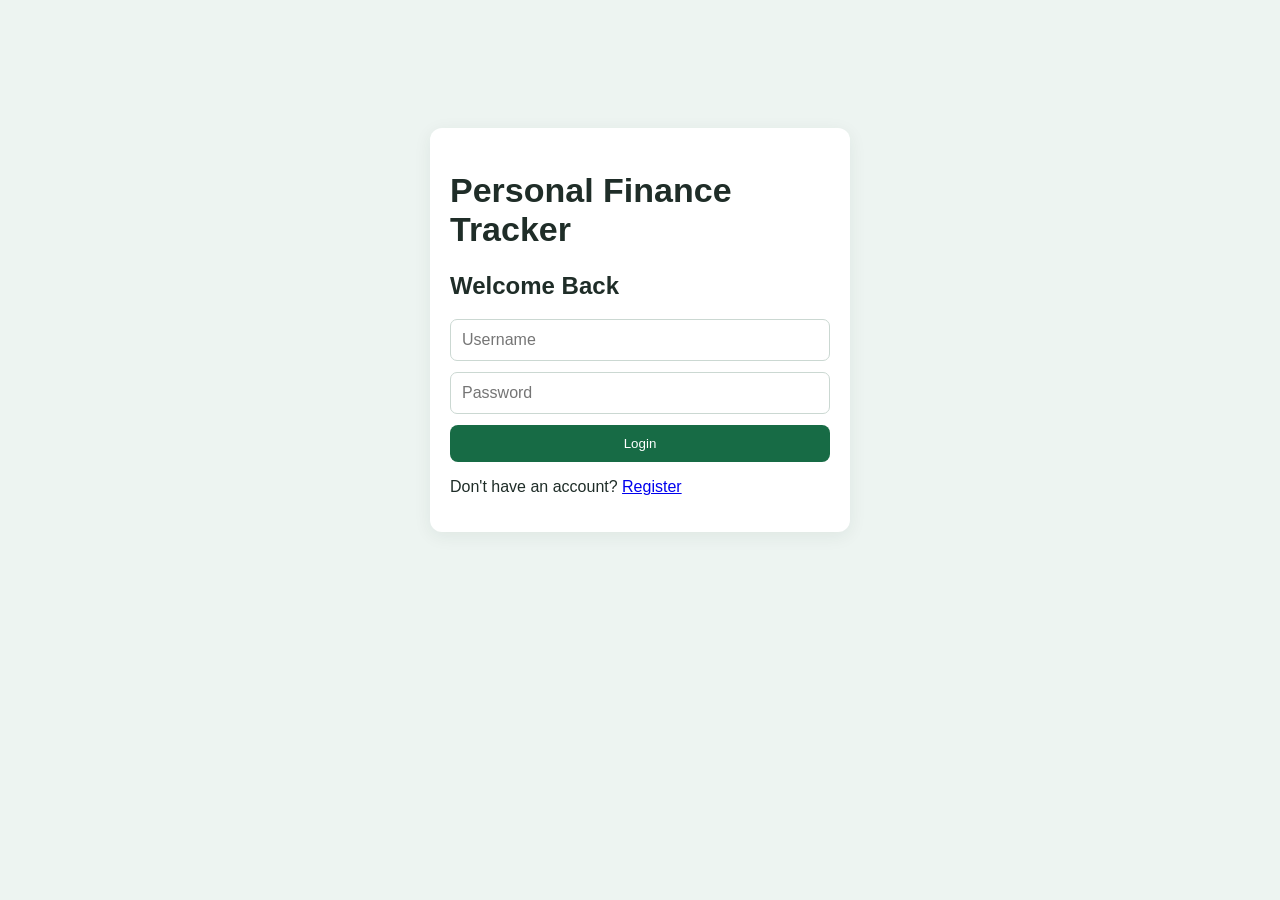
<file: index.html>
<!DOCTYPE html>
<html lang="en">

<head>
    <meta charset="UTF-8">
    <meta name="viewport" content="width=device-width,initial-scale=1">
    <title>Personal Finance Tracker</title>
    <link rel="stylesheet" href="style.css">
</head>

<body>
    <nav><b> Personal Finance Tracker</b>
        <div><a href="index.html">Dashboard</a><a href="history.html">Transactions</a><a
                href="reports.html">Reports</a><a href="settings.html">Settings</a><a href="#" id="logout">Logout</a>
        </div>
    </nav>
    <main>
        <h1>Dashboard</h1>
        <p>Welcome, <b id="user"></b> 👋</p>
        <div id="alerts"></div>
        <div class="cards">
            <div><small>Total Income</small><strong id="income">₹0.00</strong></div>
            <div><small>Total Expense</small><strong id="expense">₹0.00</strong></div>
            <div><small>Balance</small><strong id="balance">₹0.00</strong></div>
            <div><small>This Month Expense</small><strong id="month">₹0.00</strong></div>
        </div>
        <div class="grid">
            <section class="panel">
                <h2>Add Transaction</h2>
                <form id="form"><input id="date" type="date" required><input id="desc" placeholder="Description"
                        required><select id="cat">
                        <option>Food</option>
                        <option>Travel</option>
                        <option>Shopping</option>
                        <option>Bills</option>
                        <option>Education</option>
                        <option>Health</option>
                        <option>Salary</option>
                        <option>Other</option>
                    </select><input id="amount" type="number" min="0.01" step=".01" placeholder="Amount"
                        required><select id="type">
                        <option>Expense</option>
                        <option>Income</option>
                    </select><label><input id="recurring" type="checkbox"> Recurring expense/income</label><button>Add
                        Transaction</button></form>
            </section>
            <section class="panel">
                <h2>Budget & Savings</h2>
                <p>Monthly Budget: <b id="budget">₹0.00</b></p>
                <div class="progress"><i id="progress"></i></div>
                <p id="usage">0.0% of budget used</p>
                <p>Savings Goal: <b id="goal">₹0.00</b></p>
                <div class="progress"><i id="saveprogress"></i></div>
                <p>Current Savings: <b id="saving">₹0.00</b></p>
            </section>
        </div>
        <div class="grid charts">
            <section class="panel">
                <h2>Income vs Expense</h2>
                <div class="chartbox"><canvas id="incomeExpenseChart" width="600" height="300"></canvas></div>
            </section>
            <section class="panel">
                <h2>Expense Categories</h2>
                <div class="chartbox"><canvas id="categoryChart" width="600" height="300"></canvas></div>
                <div id="catLegend" class="legend"></div>
            </section>
        </div>
        <section class="panel">
            <h2>Category Budget Status</h2>
            <div id="categoryStatus"></div>
        </section>
        <section class="panel">
            <h2>💡 Smart Insights</h2>
            <div id="insights"></div>
        </section>
        <section class="panel recent-panel">
            <h2>Recent Transactions</h2>
            <div class="tablewrap">
                <table>
                    <thead>
                        <tr>
                            <th>Date</th>
                            <th>Type</th>
                            <th>Category</th>
                            <th>Description</th>
                            <th>Amount</th>
                        </tr>
                    </thead>
                    <tbody id="recentRows"></tbody>
                </table>
            </div>
            <a class="viewall" href="history.html">View All &amp; Filter</a>
        </section>
    </main>
    <footer>Personal Finance Tracker</footer>
    <script src="app.js"></script>
</body>

</html>
</file>
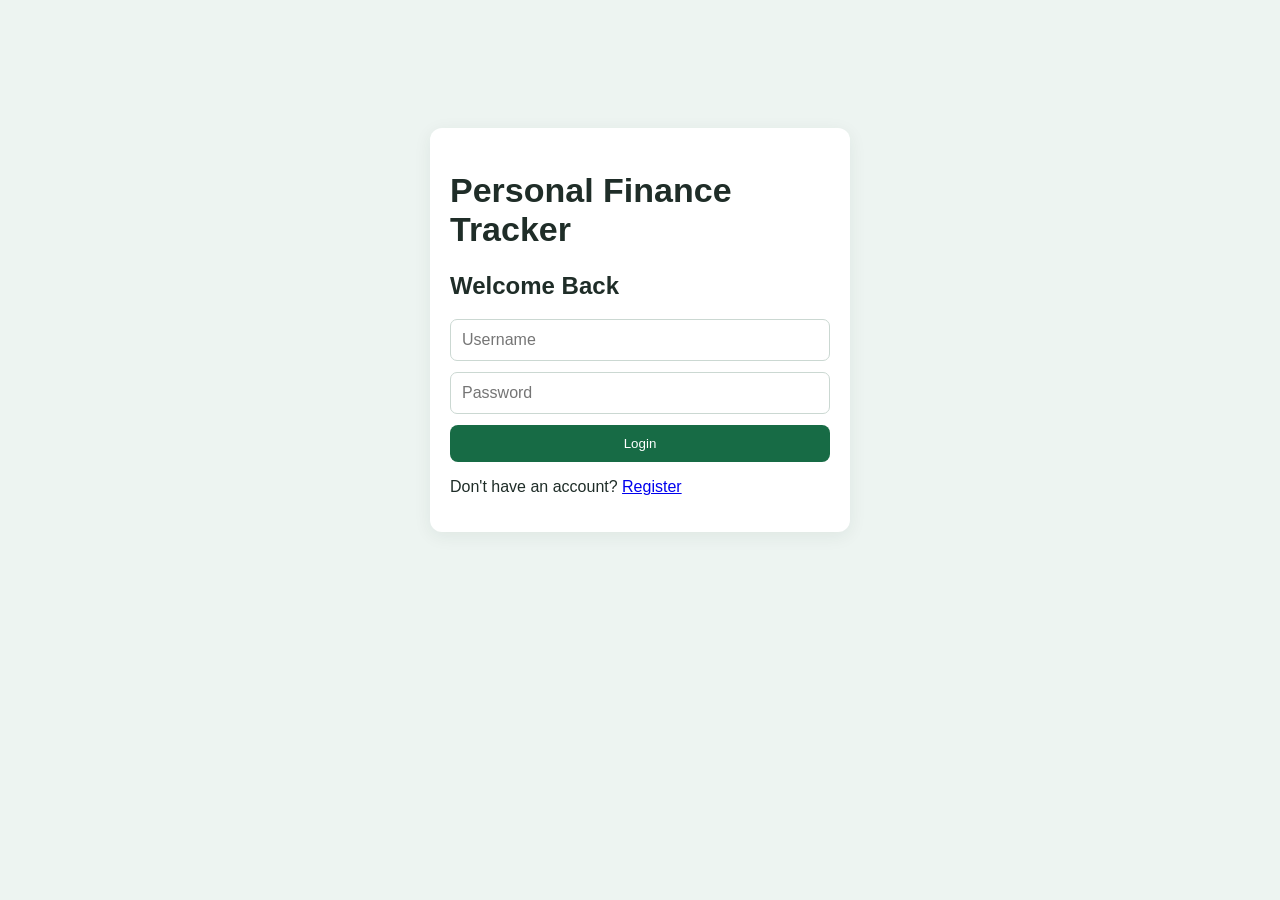
<file: history.html>
<!doctype html>
<html>

<head>
    <meta charset="UTF-8">
    <meta name="viewport" content="width=device-width,initial-scale=1">
    <title>Transactions</title>
    <link rel="stylesheet" href="style.css">
</head>

<body>
    <nav><b>🌿 Personal Finance Tracker</b>
        <div><a href="index.html">Dashboard</a><a href="history.html">Transactions</a><a
                href="reports.html">Reports</a><a href="settings.html">Settings</a><a href="#" id="logout">Logout</a>
        </div>
    </nav>
    <main>
        <h1>Transaction History</h1>
        <section class="panel">
            <table id="tbl" style="width:100%">
                <thead>
                    <tr>
                        <th>Date</th>
                        <th>Type</th>
                        <th>Category</th>
                        <th>Description</th>
                        <th>Amount</th>
                        <th>Action</th>
                    </tr>
                </thead>
                <tbody id="rows"></tbody>
            </table>
        </section>
    </main>
    <script src="app.js"></script>
    <script>let r = document.getElementById("rows"); r.innerHTML = data.map((x, i) => `<tr><td>${x.date}</td><td>${x.type}</td><td>${x.cat}</td><td>${x.desc}</td><td>${money(x.amount)}</td><td><button onclick="data.splice(${i},1);save();location.reload()">Delete</button></td></tr>`).join("") || "<tr><td colspan=6>No transactions found.</td></tr>"</script>
</body>

</html>
</file>
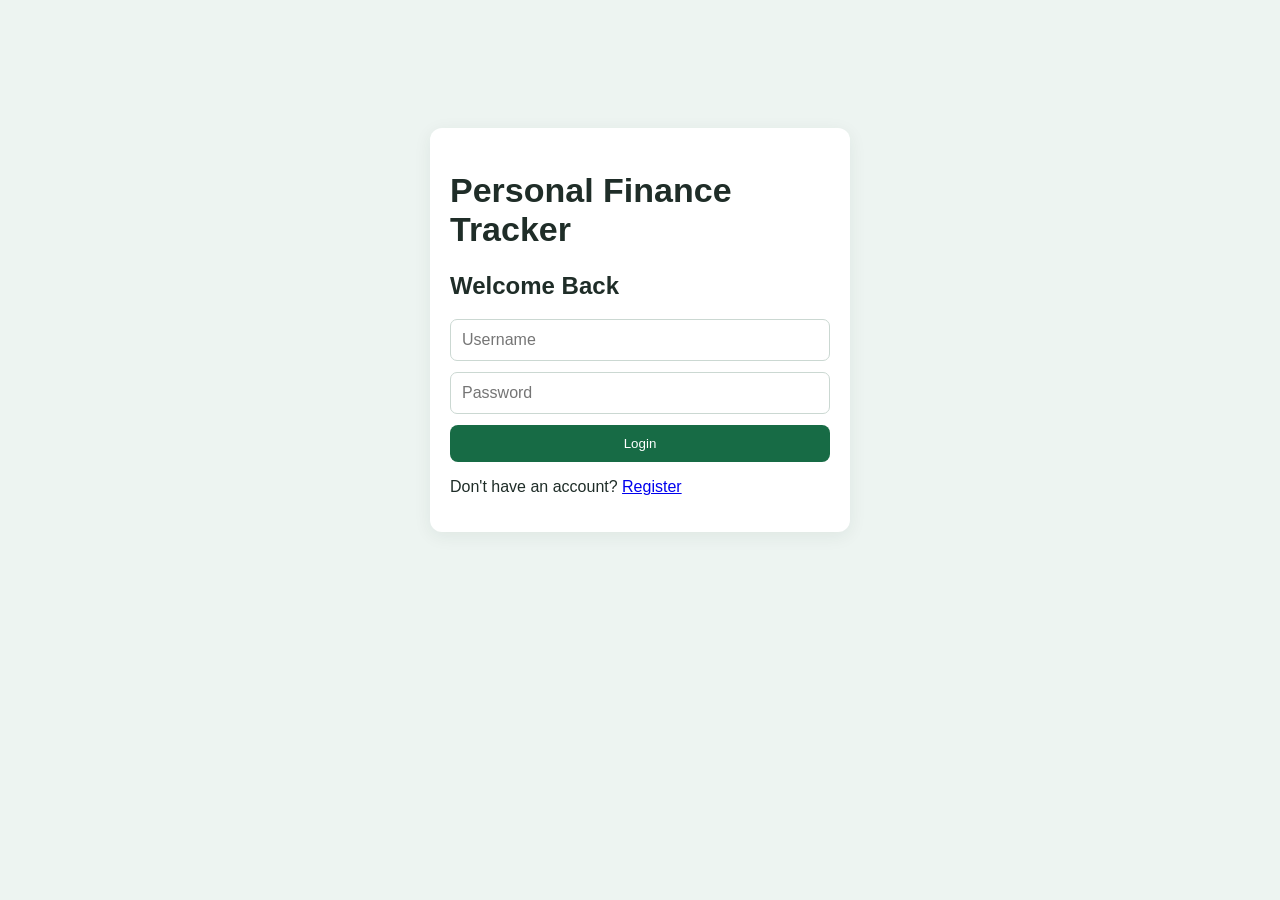
<file: login.html>
<!doctype html>
<html>

<head>
    <meta charset="UTF-8">
    <meta name="viewport" content="width=device-width,initial-scale=1">
    <title>Login</title>
    <link rel="stylesheet" href="style.css">
</head>

<body>
    <div class="panel" style="max-width:420px;margin:10% auto">
        <h1>Personal Finance Tracker</h1>
        <h2>Welcome Back</h2>
        <form id="login"><input id="email" placeholder="Username" required><input id="pass" type="password"
                placeholder="Password" required><button>Login</button></form>
        <p id="err"></p>
        <p>Don't have an account? <a href="register.html">Register</a></p>
    </div>
    <script src="app.js"></script>
</body>

</html>
</file>
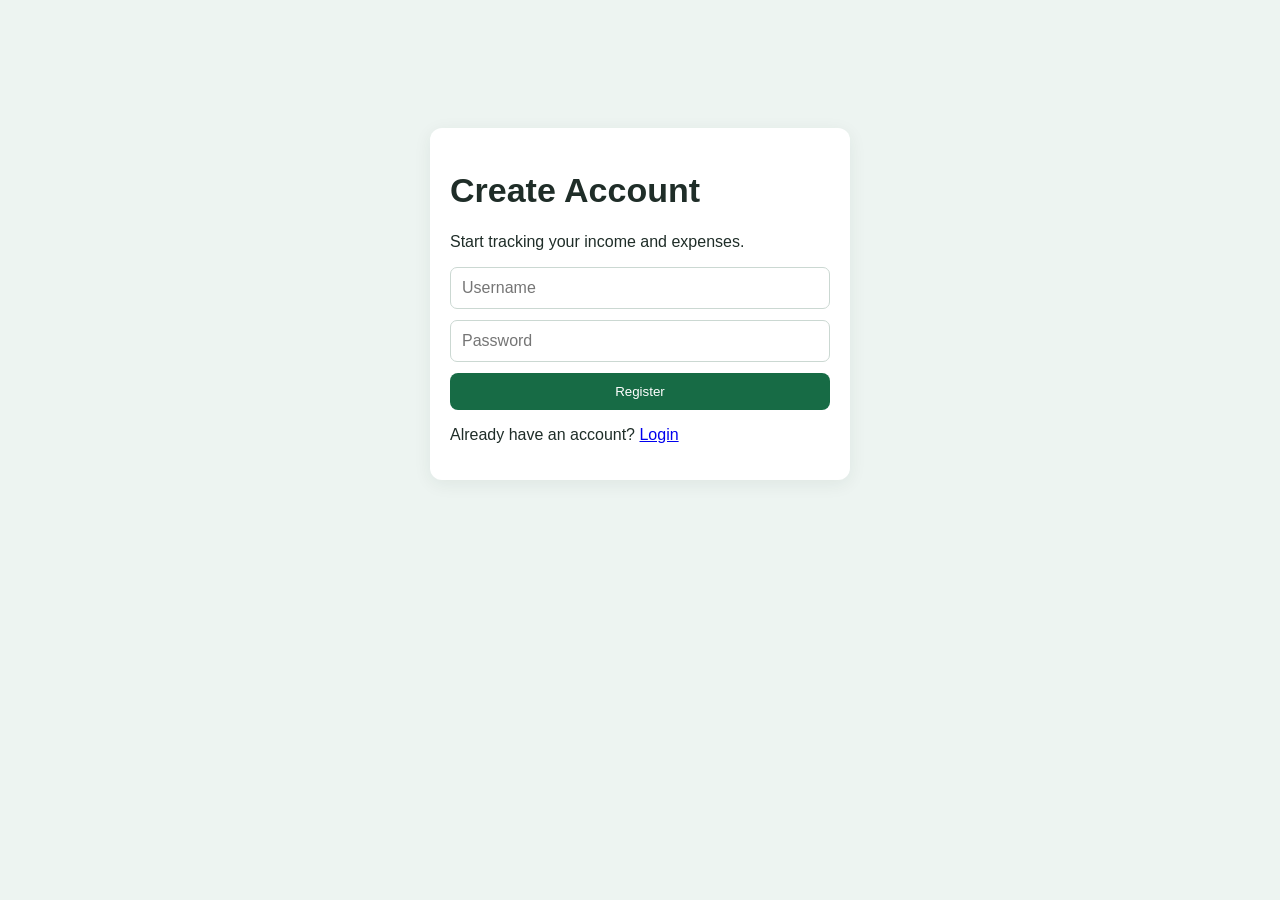
<file: register.html>
<!doctype html>
<html>

<head>
    <meta charset="UTF-8">
    <meta name="viewport" content="width=device-width,initial-scale=1">
    <title>Create Account</title>
    <link rel="stylesheet" href="style.css">
</head>

<body>
    <div class="panel" style="max-width:420px;margin:10% auto">
        <h1>Create Account</h1>
        <p>Start tracking your income and expenses.</p>
        <form id="register"><input id="name" placeholder="Username" required><input id="pass" type="password"
                placeholder="Password" required><button>Register</button></form>
        <p id="err"></p>
        <p>Already have an account? <a href="login.html">Login</a></p>
    </div>
    <script src="app.js"></script>
</body>

</html>
</file>
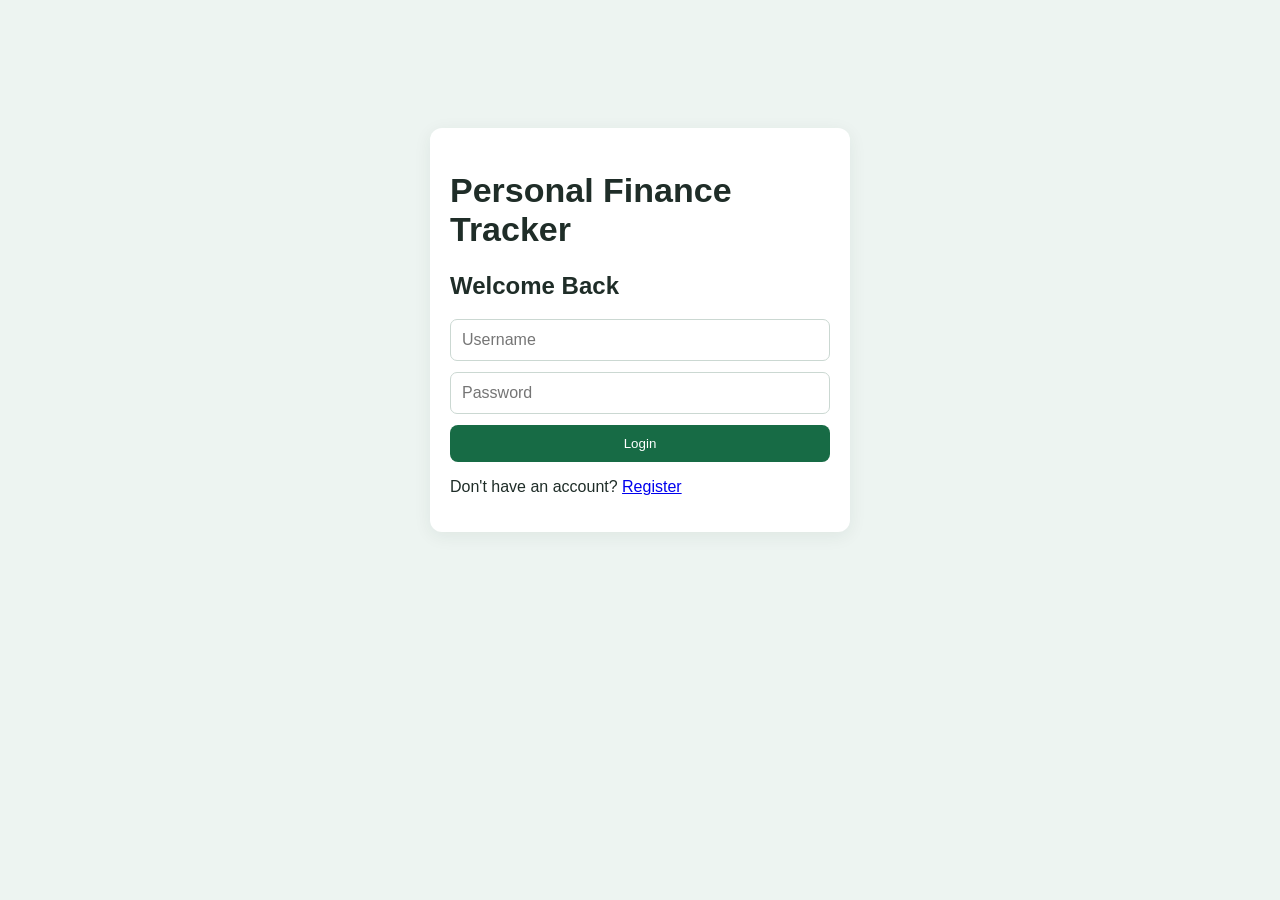
<file: reports.html>
<!doctype html>
<html>

<head>
    <meta charset="UTF-8">
    <meta name="viewport" content="width=device-width,initial-scale=1">
    <title>Reports</title>
    <link rel="stylesheet" href="style.css">
</head>

<body>
    <nav><b>🌿 Personal Finance Tracker</b>
        <div><a href="index.html">Dashboard</a><a href="history.html">Transactions</a><a
                href="reports.html">Reports</a><a href="settings.html">Settings</a><a href="#" id="logout">Logout</a>
        </div>
    </nav>
    <main>
        <h1>Reports</h1><button onclick="window.print()">Download / Print PDF</button><button onclick="csv()">Download
            CSV</button>
        <section class="panel">
            <h2>Monthly Summary</h2>
            <table style="width:100%">
                <thead>
                    <tr>
                        <th>Month</th>
                        <th>Income</th>
                        <th>Expense</th>
                        <th>Savings</th>
                    </tr>
                </thead>
                <tbody id="summary"></tbody>
            </table>
        </section>
    </main>
    <script src="app.js"></script>
    <script>let m = {}; data.forEach(x => { let k = x.date.slice(0, 7); m[k] ??= { i: 0, e: 0 }; m[k][x.type == "Income" ? "i" : "e"] += x.amount }); document.getElementById("summary").innerHTML = Object.entries(m).map(([k, v]) => `<tr><td>${k}</td><td>${money(v.i)}</td><td>${money(v.e)}</td><td>${money(v.i - v.e)}</td></tr>`).join("") || "<tr><td colspan=4>No data.</td></tr>"; function csv() { let s = "Date,Type,Category,Description,Amount\n" + data.map(x => `${x.date},${x.type},${x.cat},${x.desc},${x.amount}`).join("\n"), a = document.createElement("a"); a.href = URL.createObjectURL(new Blob([s], { type: "text/csv" })); a.download = "finance_report.csv"; a.click() }</script>
</body>

</html>
</file>
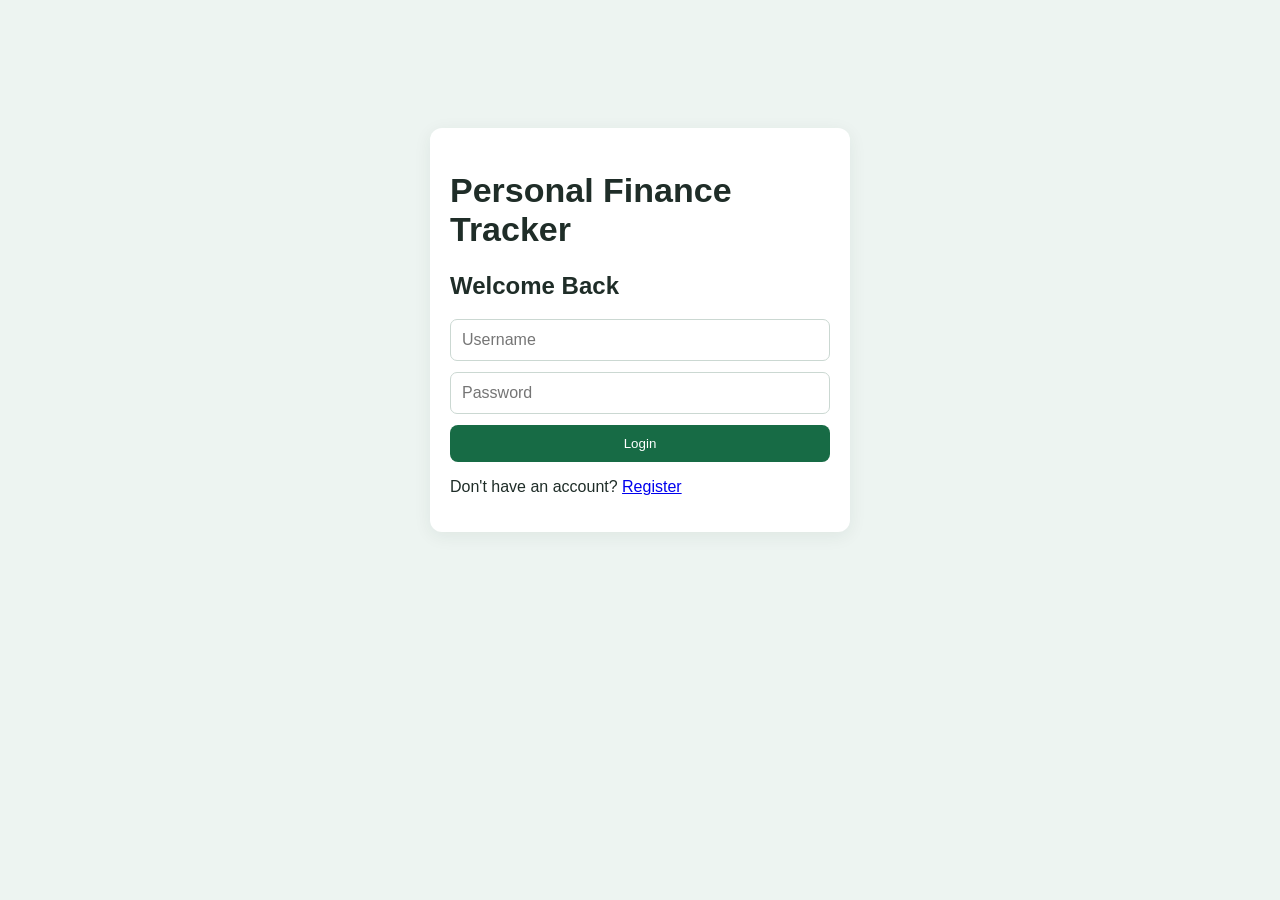
<file: settings.html>
<!doctype html>
<html>

<head>
    <meta charset="UTF-8">
    <meta name="viewport" content="width=device-width,initial-scale=1">
    <title>Settings</title>
    <link rel="stylesheet" href="style.css">
</head>

<body>
    <nav><b>🌿 Personal Finance Tracker</b>
        <div><a href="index.html">Dashboard</a><a href="history.html">Transactions</a><a
                href="reports.html">Reports</a><a href="settings.html">Settings</a><a href="#" id="logout">Logout</a>
        </div>
    </nav>
    <main>
        <h1>Settings</h1>
        <section class="panel">
            <h2>Budget & Savings Goals</h2>
            <div class="settings-grid"><label>Monthly Budget <input id="b" type="number" min="0"></label><label>Savings
                    Goal <input id="g" type="number" min="0"></label></div>
            <hr>
            <h2>Category Budgets</h2>
            <div id="categoryBudgets" class="settings-grid"></div>
            <hr>
            <h2>Appearance</h2><label><input id="d" type="checkbox"> Enable Dark Mode</label>
            <br><button id="saveSettings">Save Settings</button> <button id="reset" class="danger">Reset
                Transactions</button>
        </section>
        <section class="panel">
            <h2>Backup & Restore</h2>
            <p>Save your transactions and settings as a backup file, or restore them later.</p>
            <button id="exportBackup">Export Backup</button>
            <label class="filebtn">Import Backup <input id="importBackup" type="file" accept=".json" hidden></label>
        </section>
    </main>
    <script src="app.js"></script>
    <script>
        const cats = ["Food", "Travel", "Shopping", "Bills", "Education", "Health", "Salary", "Other"];
        b.value = settings.budget || 0; g.value = settings.goal || 0; d.checked = !!settings.dark;
        const cb = document.getElementById("categoryBudgets");
        cats.forEach(c => { let v = (settings.categoryBudgets || {})[c] || 0; cb.insertAdjacentHTML("beforeend", `<label>${c} Budget <input class="catbudget" data-cat="${c}" type="number" min="0" value="${v}"></label>`) });
        document.getElementById("saveSettings").onclick = () => { settings.budget = +b.value; settings.goal = +g.value; settings.dark = d.checked; settings.categoryBudgets = {}; document.querySelectorAll(".catbudget").forEach(x => settings.categoryBudgets[x.dataset.cat] = +x.value); save(); document.body.classList.toggle("dark", settings.dark); alert("Settings saved successfully."); location.reload() };
        document.getElementById("reset").onclick = () => { if (confirm("Reset all transactions?")) { data = []; save(); location.reload() } };
        document.getElementById("exportBackup").onclick = () => { let backup = { version: 1, transactions: data, settings: settings }; let a = document.createElement("a"); a.href = URL.createObjectURL(new Blob([JSON.stringify(backup, null, 2)], { type: "application/json" })); a.download = "personal-finance-backup.json"; a.click() };
        document.getElementById("importBackup").onchange = e => { let f = e.target.files[0]; if (!f) return; let r = new FileReader(); r.onload = () => { try { let x = JSON.parse(r.result); if (!Array.isArray(x.transactions) || !x.settings) throw 0; data = x.transactions; settings = x.settings; save(); alert("Backup restored successfully."); location.reload() } catch (err) { alert("Invalid backup file.") } }; r.readAsText(f) };
    </script>
</body>

</html>
</file>
<file: style.css>
* {
    box-sizing: border-box
}

body {
    margin: 0;
    font-family: Arial, sans-serif;
    background: #edf4f1;
    color: #1f2d28
}

nav {
    background: #12382b;
    color: white;
    padding: 15px 5%;
    display: flex;
    justify-content: space-between;
    align-items: center;
    gap: 15px;
    flex-wrap: wrap
}

nav a {
    color: white;
    text-decoration: none;
    margin-left: 16px;
    font-size: 14px
}

main {
    max-width: 1150px;
    margin: auto;
    padding: 30px 20px
}

h1 {
    font-size: 34px
}

.cards {
    display: grid;
    grid-template-columns: repeat(4, 1fr);
    gap: 15px
}

.cards>div,
.panel {
    background: white;
    border-radius: 12px;
    padding: 20px;
    box-shadow: 0 4px 18px #163d2b12;
    margin-bottom: 20px
}

.cards small {
    color: #65736d
}

.cards strong {
    display: block;
    font-size: 25px;
    margin-top: 7px
}

.grid {
    display: grid;
    grid-template-columns: 1fr 1fr;
    gap: 20px
}

form {
    display: grid;
    gap: 11px
}

input,
select {
    padding: 11px;
    border: 1px solid #cbd8d2;
    border-radius: 7px;
    background: white;
    font: inherit
}

button {
    background: #176b45;
    color: white;
    border: 0;
    border-radius: 8px;
    padding: 11px 16px;
    cursor: pointer
}

.progress {
    height: 10px;
    background: #e5ece8;
    border-radius: 20px;
    overflow: hidden
}

.progress i {
    display: block;
    height: 100%;
    width: 0;
    background: #2c8b67
}

.charts .panel {
    min-height: 390px
}

.chartbox {
    height: 290px;
    display: flex;
    align-items: center;
    justify-content: center
}

.chartbox canvas {
    max-width: 100%;
    height: auto
}

.legend {
    display: flex;
    justify-content: center;
    gap: 12px;
    flex-wrap: wrap;
    font-size: 13px
}

.legend span {
    display: inline-flex;
    align-items: center;
    gap: 4px
}

.dot {
    width: 10px;
    height: 10px;
    border-radius: 50%;
    display: inline-block
}

footer {
    text-align: center;
    padding: 25px;
    color: #71807a
}

.dark {
    background: #101814;
    color: #e8efeb
}

.dark .panel,
.dark .cards>div {
    background: #18241f;
    color: #e8efeb
}

.dark input,
.dark select {
    background: #101814;
    color: #e8efeb
}

@media(max-width:800px) {

    .cards,
    .grid {
        grid-template-columns: 1fr 1fr
    }
}

@media(max-width:550px) {

    .cards,
    .grid {
        grid-template-columns: 1fr
    }

    nav div {
        width: 100%
    }

    nav a {
        margin: 0 9px 0 0
    }

    .charts .panel {
        min-height: 350px
    }
}

hr {
    border: 0;
    border-top: 1px solid #dce5e0;
    margin: 22px 0
}

.settings-grid {
    display: grid;
    grid-template-columns: 1fr 1fr;
    gap: 14px
}

.settings-grid label {
    display: flex;
    justify-content: space-between;
    align-items: center;
    gap: 15px
}

.filebtn {
    display: inline-block;
    background: #176b45;
    color: #fff;
    border-radius: 8px;
    padding: 11px 16px;
    cursor: pointer;
    margin-left: 8px
}

.alert {
    padding: 12px 15px;
    border-radius: 9px;
    margin: 8px 0;
    background: #fff1d6;
    color: #805b00;
    border-left: 5px solid #e6a72d
}

.success {
    background: #e3f5e9;
    color: #176b45;
    border-left-color: #2c8b67
}

.status {
    margin: 12px 0
}

.statusline {
    display: flex;
    justify-content: space-between;
    font-size: 14px;
    margin-bottom: 5px
}

.mini-progress {
    height: 9px;
    background: #e6ece9;
    border-radius: 20px;
    overflow: hidden
}

.mini-progress i {
    display: block;
    height: 100%;
    background: #2c8b67
}

.over i {
    background: #d85b5b
}

.insight {
    padding: 10px 0;
    border-bottom: 1px solid #e4ebe7
}

.insight:last-child {
    border-bottom: 0
}

@media(max-width:650px) {
    .settings-grid {
        grid-template-columns: 1fr
    }
}

.recent-panel {
    margin-top: 0
}

.recent-panel table {
    width: 100%;
    border-collapse: collapse
}

.recent-panel th,
.recent-panel td {
    padding: 12px;
    border-bottom: 1px solid #e4ebe7;
    text-align: left
}

.viewall {
    display: inline-block;
    margin-top: 14px;
    background: #176b45;
    color: #fff;
    text-decoration: none;
    border-radius: 8px;
    padding: 10px 16px
}
</file>
